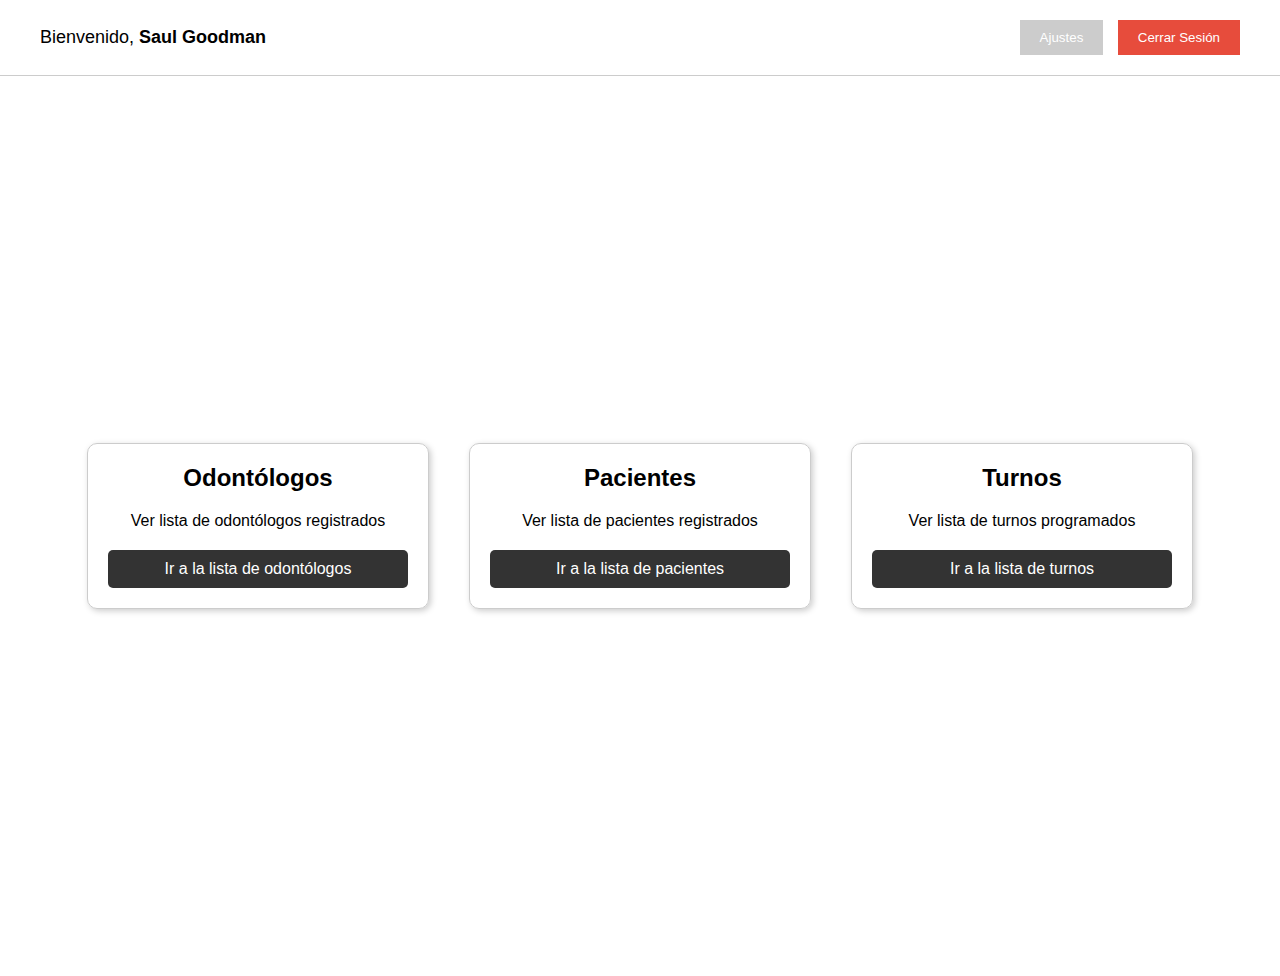
<file: src/main/resources/static/index.html>
<!DOCTYPE html>
<html lang="es">
  <head>
    <meta charset="UTF-8" />
    <meta name="viewport" content="width=device-width, initial-scale=1.0" />
    <title>Página de inicio</title>
    <link rel="stylesheet" href="styles/inicio.css" />
  </head>
  <body>
    <header>
      <div class="header-container">
        <div class="user-info">
          <span>Bienvenido, <strong>Saul Goodman</strong></span>
        </div>

        <div class="header-buttons">
          <button id="settings-button">Ajustes</button>
          <button id="logout-button">Cerrar Sesión</button>
        </div>
      </div>
    </header>
    <main>
      <div class="tarjeta">
        <h2>Odontólogos</h2>
        <p>Ver lista de odontólogos registrados</p>
        <a href="./odontologos.html">Ir a la lista de odontólogos</a>
      </div>
      <div class="tarjeta">
        <h2>Pacientes</h2>
        <p>Ver lista de pacientes registrados</p>
        <a href="./pacientes.html">Ir a la lista de pacientes</a>
      </div>
      <div class="tarjeta">
        <h2>Turnos</h2>
        <p>Ver lista de turnos programados</p>
        <a href="./turnos.html">Ir a la lista de turnos</a>
      </div>
    </main>
  </body>
</html>
</file>
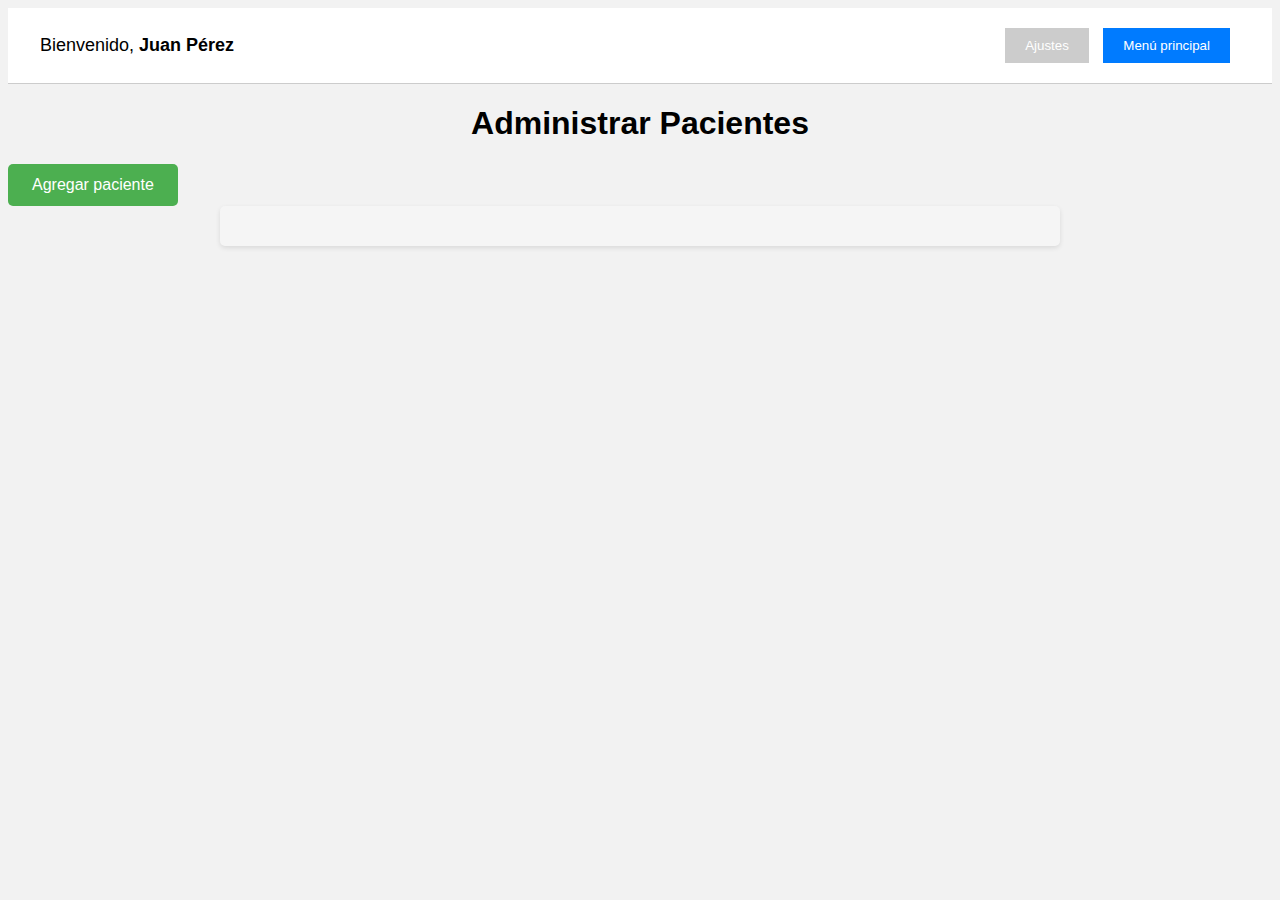
<file: src/main/resources/static/altaPaciente.html>
<!DOCTYPE html>
<html lang="en">
  <head>
    <meta charset="UTF-8" />
    <meta http-equiv="X-UA-Compatible" content="IE=edge" />
    <meta name="viewport" content="width=device-width, initial-scale=1.0" />
    <title>Document</title>
    <link rel="stylesheet" type="text/css" href="./styles/altaPaciente.css" />
  </head>
  <body>
    <header>
      <div class="header-container">
        <div class="user-info">
          <span>Bienvenido, <strong>Juan Pérez</strong></span>
        </div>
        <div class="header-buttons">
          <button id="settings-button">Ajustes</button>
          <button class="menu-button">Menú principal</button>
        </div>
      </div>
    </header>
    <main>
      <h1>Administrar Pacientes</h1>
      <button id="mostrar-formulario">Agregar paciente</button>
      <form id="add_new_paciente">
        <div class="paciente-container">
          <h2>Datos personales:</h2>
          <label>Nombre:</label>
          <input type="text" id="nombre" /><br /><br />
          <label>Apellido:</label>
          <input type="text" id="apellido" /><br /><br />
          <label>Email:</label>
          <input type="text" id="email" /><br /><br />
          <label>DNI:</label>
          <input type="text" id="dni" /><br /><br />
          <label>FECHA INGRESO:</label>
          <input type="date" id="fecha" /><br /><br />
        </div>
        <div class="domicilio-container">
          <h2>Domicilio:</h2>
          <label>Calle:</label>
          <input type="text" id="calle" /><br /><br />
          <label>Número:</label>
          <input type="number" id="numeroCalle" /><br /><br />
          <label>Localidad:</label>
          <input type="text" id="localidad" /><br /><br />
          <label>Provincia:</label>
          <input type="text" id="provincia" /><br /><br />
        </div>

        <button type="submit" id="agregar">Agregar</button>
      </form>
      <div id="pacientes">

      </div>
    </main>
    <script type="text/javascript" src="js/postPaciente.js"></script>
  </body>
</html>
</file>
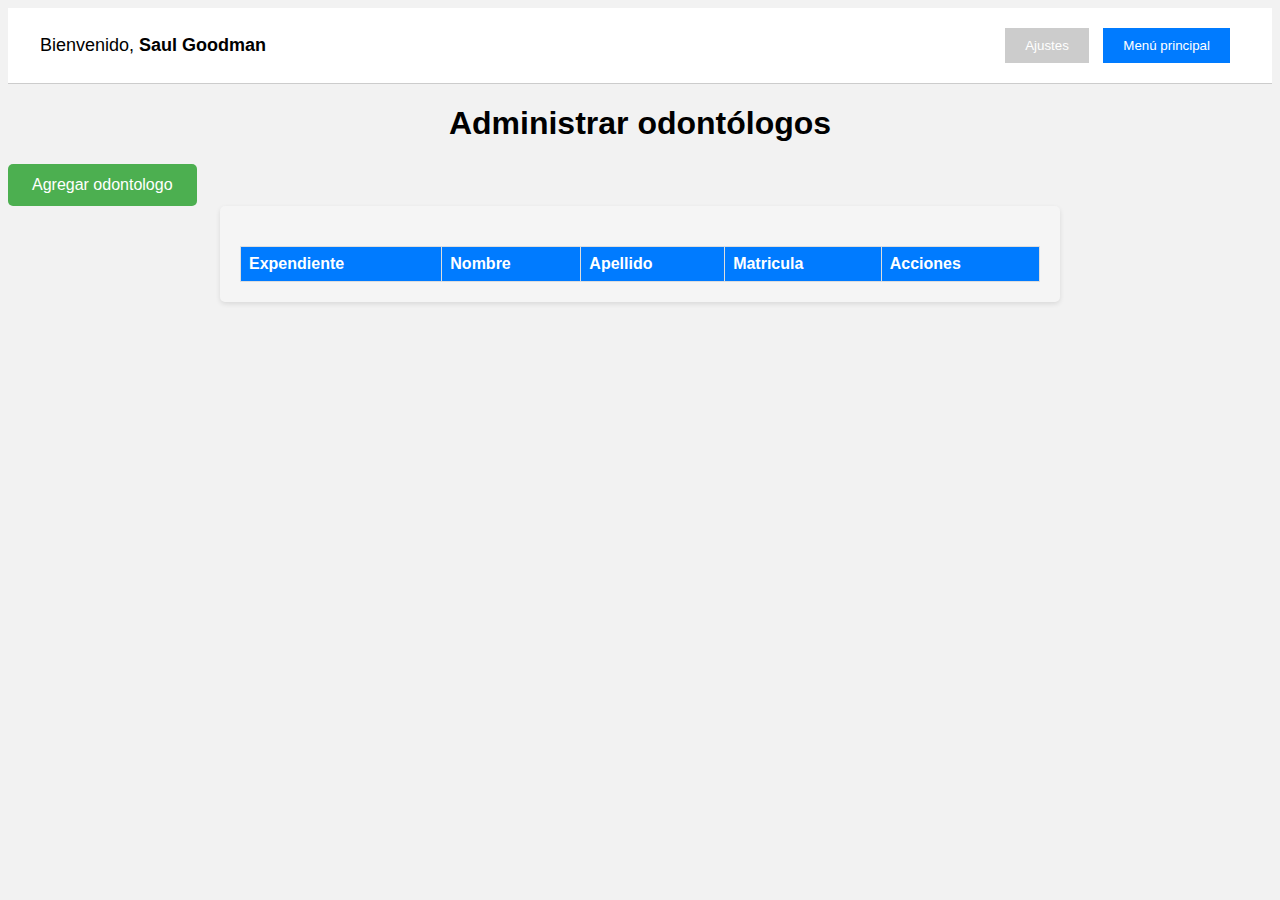
<file: src/main/resources/static/odontologos.html>
<!DOCTYPE html>
<html lang="en">
  <head>
    <meta charset="UTF-8" />
    <meta http-equiv="X-UA-Compatible" content="IE=edge" />
    <meta name="viewport" content="width=device-width, initial-scale=1.0" />
    <title>Document</title>
    <link rel="stylesheet" type="text/css" href="styles/odontologo.css" />
  </head>
  <body>
    <header>
      <div class="header-container">
        <div class="user-info">
          <span>Bienvenido, <strong>Saul Goodman</strong></span>
        </div>
        <div class="header-buttons">
          <button id="settings-button">Ajustes</button>
          <a href="./index.html">
            <button class="menu-button">Menú principal</button>
          </a>
        </div>
      </div>
    </header>
    <main>
      <h1>Administrar odontólogos</h1>
      <button id="mostrar-formulario">Agregar odontologo</button>
      <form id="add_new_odontologo">
        <div class="odontologo-container">
          <h2>Datos personales:</h2>
          <label>Nombre:</label>
          <input type="text" id="nombre" required />
          <label>Apellido:</label>
          <input type="text" id="apellido" required />
          <label>Matricula:</label>
          <input type="number" id="matricula" required />
        </div>

        <button type="submit" id="agregar">Agregar</button>
      </form>
      <div id="div_odontologo_updating">
        <form id="edit_odontologo">
          <div class="odontologo-container">
            <h2>Datos personales:</h2>
            <label>Id:</label>
            <input type="text" id="odontologo_id" readonly />
            <label>Nombre:</label>
            <input type="text" id="nombre-edit" required />
            <label>Apellido:</label>
            <input type="text" id="apellido-edit" required />
            <label>Matricula:</label>
            <input type="number" id="matricula-edit" required />
          </div>

          <button type="submit" id="agregar">Actualizar</button>
        </form>
      </div>

      <div id="odontologos">
        <table>
          <thead>
            <tr>
              <th>Expendiente</th>
              <th>Nombre</th>
              <th>Apellido</th>
              <th>Matricula</th>
              <th>Acciones</th>
            </tr>
          </thead>
          <tbody id="tablaBody"></tbody>
        </table>
      </div>
    </main>
    <script type="text/javascript" src="js/postOdontologo.js"></script>
    <script type="text/javascript" src="js/deleteOdontologo.js"></script>
    <script type="text/javascript" src="js/getAllOdontologo.js"></script>
    <script type="text/javascript" src="js/putOdontologo.js"></script>
  </body>
</html>
</file>
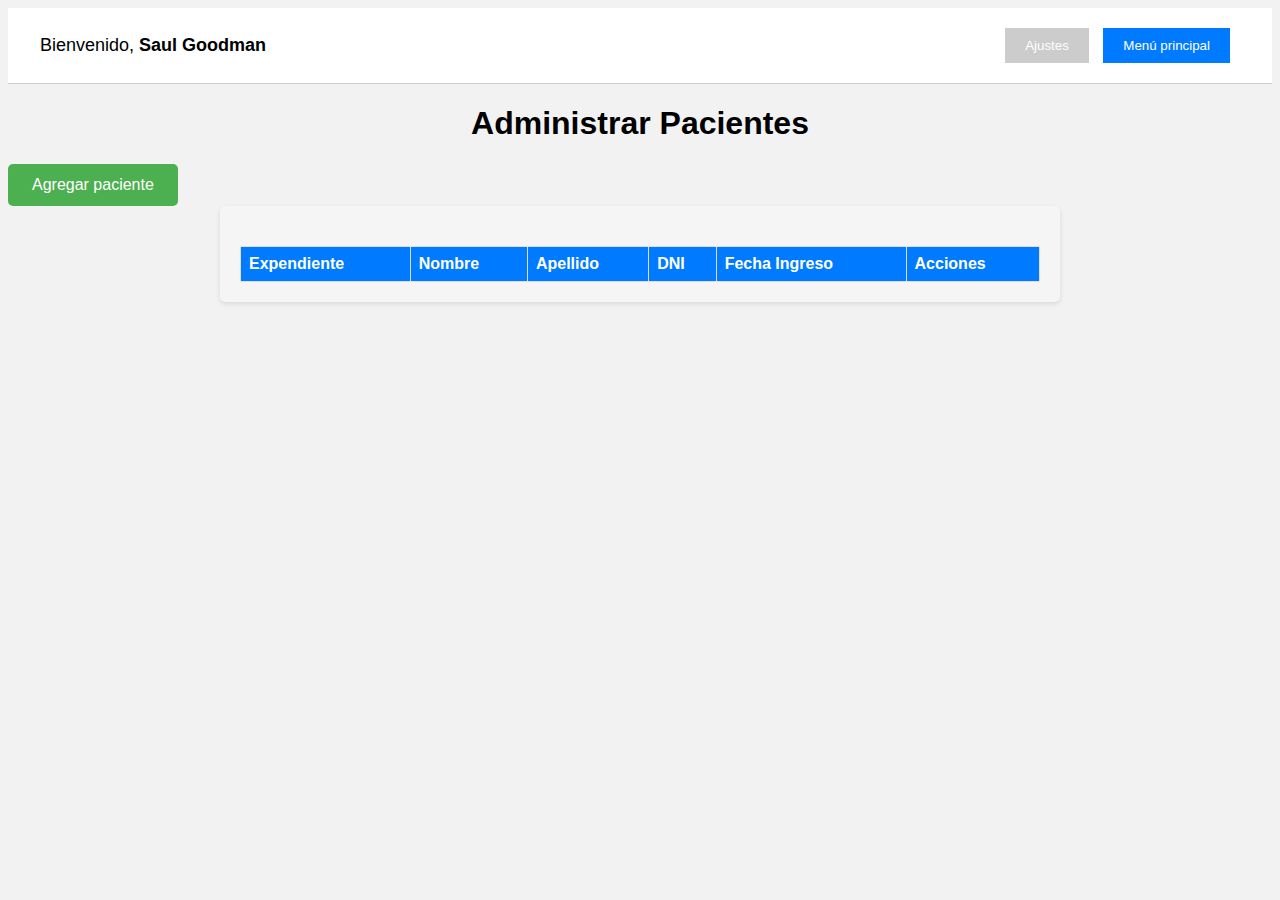
<file: src/main/resources/static/pacientes.html>
<!DOCTYPE html>
<html lang="en">
  <head>
    <meta charset="UTF-8" />
    <meta http-equiv="X-UA-Compatible" content="IE=edge" />
    <meta name="viewport" content="width=device-width, initial-scale=1.0" />
    <title>Document</title>
    <link rel="stylesheet" type="text/css" href="styles/paciente.css" />
  </head>
  <body>
    <header>
      <div class="header-container">
        <div class="user-info">
          <span>Bienvenido, <strong>Saul Goodman</strong></span>
        </div>
        <div class="header-buttons">
          <button id="settings-button">Ajustes</button>
          <a href="./index.html">
            <button class="menu-button">Menú principal</button>
          </a>
        </div>
      </div>
    </header>
    <main>
      <h1>Administrar Pacientes</h1>
      <button id="mostrar-formulario">Agregar paciente</button>
      <form id="add_new_paciente">
        <div class="paciente-container">
          <h2>Datos personales:</h2>
          <label>Nombre:</label>
          <input type="text" id="nombre" required />
          <label>Apellido:</label>
          <input type="text" id="apellido" required />
          <label>Email:</label>
          <input type="text" id="email" required />
          <label>DNI:</label>
          <input type="text" id="dni" required />
          <label>FECHA INGRESO:</label>
          <input type="date" id="fecha" required />
        </div>
        <div class="domicilio-container">
          <h2>Domicilio:</h2>
          <label>Calle:</label>
          <input type="text" id="calle" required />
          <label>Número:</label>
          <input type="number" id="numeroCalle" required />
          <label>Localidad:</label>
          <input type="text" id="localidad" required />
          <label>Provincia:</label>
          <input type="text" id="provincia" required />
        </div>

        <button type="submit" id="agregar">Agregar</button>
      </form>
      <div id="div_edit_paciente">
        <form id="edit_paciente">
          <div class="paciente-container">
            <h2>Datos personales:</h2>
            <label>Id:</label>
            <input type="text" id="paciente_id" readonly />
            <label>Nombre:</label>
            <input type="text" id="nombre-edit" required />
            <label>Apellido:</label>
            <input type="text" id="apellido-edit" required />
            <label>Email:</label>
            <input type="text" id="email-edit" required />
            <label>DNI:</label>
            <input type="text" id="dni-edit" required />
            <label>FECHA INGRESO:</label>
            <input type="date" id="fecha-edit" required />
          </div>
          <div class="domicilio-container">
            <h2>Domicilio:</h2>
            <label>Id:</label>
            <input type="text" id="domicilio_id" readonly />
            <label>Calle:</label>
            <input type="text" id="calle-edit" required />
            <label>Número:</label>
            <input type="number" id="numeroCalle-edit" required />
            <label>Localidad:</label>
            <input type="text" id="localidad-edit" required />
            <label>Provincia:</label>
            <input type="text" id="provincia-edit" required />
          </div>

          <button type="submit" id="agregar">Actualizar</button>
        </form>
      </div>
      <div id="pacientes">
        <table>
          <thead>
            <tr>
              <th>Expendiente</th>
              <th>Nombre</th>
              <th>Apellido</th>
              <th>DNI</th>
              <th>Fecha Ingreso</th>
              <th>Acciones</th>
            </tr>
          </thead>
          <tbody id="tablaBody"></tbody>
        </table>
      </div>
    </main>
    <script type="text/javascript" src="js/postPaciente.js"></script>
    <script type="text/javascript" src="js/deletePaciente.js"></script>
    <script type="text/javascript" src="js/getAllPaciente.js"></script>
    <script type="text/javascript" src="js/putPaciente.js"></script>
  </body>
</html>
</file>
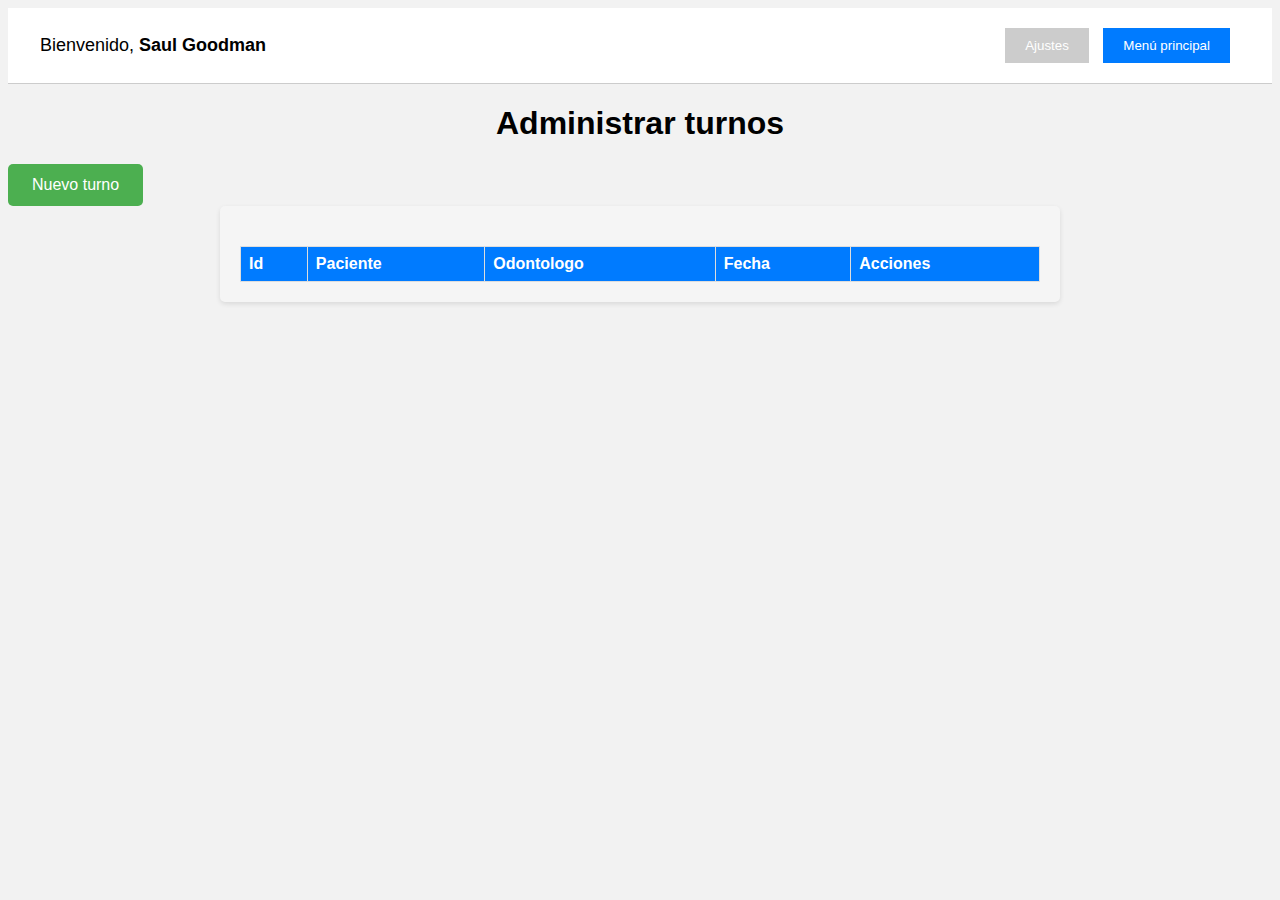
<file: src/main/resources/static/turnos.html>
<!DOCTYPE html>
<html lang="en">
  <head>
    <meta charset="UTF-8" />
    <meta http-equiv="X-UA-Compatible" content="IE=edge" />
    <meta name="viewport" content="width=device-width, initial-scale=1.0" />
    <title>Document</title>
    <link rel="stylesheet" type="text/css" href="styles/turno.css" />
  </head>
  <body>
    <header>
      <div class="header-container">
        <div class="user-info">
          <span>Bienvenido, <strong>Saul Goodman</strong></span>
        </div>
        <div class="header-buttons">
          <button id="settings-button">Ajustes</button>
          <a href="./index.html">
            <button class="menu-button">Menú principal</button>
          </a>
        </div>
      </div>
    </header>
    <main>
      <h1>Administrar turnos</h1>
      <button id="mostrar-formulario">Nuevo turno</button>
      <form id="add_new_turno">
        <div class="turno-container">
          <label for="paciente">Paciente:</label>
          <select id="paciente-turno"></select>

          <label for="odontologo">Odontólogo:</label>
          <select id="odontologo-turno"></select>

          <label for="fecha">Fecha:</label>
          <input type="datetime-local" id="fecha" required />
        </div>

        <button type="submit" id="agregar">Agregar</button>
      </form>
      <div id="turnos">
        <table>
          <thead>
            <tr>
              <th>Id</th>
              <th>Paciente</th>
              <th>Odontologo</th>
              <th>Fecha</th>
              <th>Acciones</th>
            </tr>
          </thead>
          <tbody id="tablaBody"></tbody>
        </table>
      </div>
    </main>
    <script type="text/javascript" src="js/postTurno.js"></script>
    <script type="text/javascript" src="js/deleteTurno.js"></script>
    <script type="text/javascript" src="js/getAllTurno.js"></script>
  </body>
</html>
</file>
<file: src/main/resources/static/styles/inicio.css>
body {
  margin: 0;
  font-family: sans-serif;
}

/* -----------HEADER----------- */
header {
  width: 100%;
  background-color: #fff;
  border-bottom: 1px solid #ccc;
}

.header-container {
  max-width: 1200px;
  margin: 0 auto;
  display: flex;
  justify-content: space-between;
  align-items: center;
  padding: 20px;
}

.user-info {
  font-size: 18px;
}

.user-info strong {
  font-weight: bold;
}

.header-buttons button {
  background-color: #e74c3c;
  color: #fff;
  border: none;
  padding: 10px 20px;
  margin-left: 10px;
  cursor: pointer;
}

.menu-button {
  background-color: #007bff;
  color: #fff;
  border: none;
  padding: 10px 20px;
  margin-right: 10px;
  cursor: pointer;
}

#settings-button {
  background-color: #ccc;
}

#settings-button:hover {
  background-color: #999;
}

#logout-button:hover {
  background-color: #007bff;
}

/* ----------MAIN------------ */

main {
  display: flex;
  justify-content: center;
  align-items: center;
  height: 100vh;
}

.tarjeta {
  border: 1px solid #ccc;
  border-radius: 10px;
  box-shadow: 2px 2px 6px #ccc;
  padding: 20px;
  width: 300px;
  margin: 20px;
  text-align: center;
}

.tarjeta h2 {
  margin-top: 0;
}

.tarjeta a {
  display: block;
  margin-top: 20px;
  background-color: #333;
  color: white;
  padding: 10px 20px;
  border-radius: 5px;
  text-decoration: none;
}

.tarjeta a:hover {
  background-color: #444;
}
</file>
<file: src/main/resources/static/styles/altaPaciente.css>
body {
  font-family: Arial, sans-serif;
  background-color: #f2f2f2;
}

/*Header*/

header {
  width: 100%;
  background-color: #ffffff;
  border-bottom: 1px solid #cccccc;
}

.header-container {
  max-width: 1200px;
  margin: 0 auto;
  display: flex;
  justify-content: space-between;
  align-items: center;
  padding: 20px;
}

.user-info {
  font-size: 18px;
}

.user-info strong {
  font-weight: bold;
}

.header-buttons button {
  background-color: #007bff;
  color: #ffffff;
  border: none;
  padding: 10px 20px;
  margin-left: 10px;
  cursor: pointer;
}

.menu-button {
  background-color: #007bff;
  color: #ffffff;
  border: none;
  padding: 10px 20px;
  margin-right: 10px;
  cursor: pointer;
}

#settings-button {
  background-color: #cccccc;
}

#settings-button:hover {
  background-color: #999999;
}

/* Form */

form {
  max-width: 500px;
  margin: 0 auto;
  padding: 20px;
  background-color: #fff;
  box-shadow: 0 0 10px rgba(0, 0, 0, 0.2);
}

h1 {
  text-align: center;
}

h2 {
  margin-bottom: 10px;
}

label {
  display: block;
  font-weight: bold;
  margin-bottom: 5px;
}

input[type="text"],
input[type="date"],
input[type="number"] {
  display: block;
  width: 100%;
  padding: 10px;
  margin-bottom: 20px;
  border: 1px solid #ccc;
  border-radius: 5px;
  box-sizing: border-box;
}

button[type="submit"] {
  display: block;
  margin: 0 auto;
  padding: 10px 20px;
  background-color: #4caf50;
  color: #fff;
  border: none;
  border-radius: 5px;
  cursor: pointer;
  font-size: 16px;
  font-weight: bold;
  text-transform: uppercase;
  transition: background-color 0.3s ease;
}

button[type="submit"]:hover {
  background-color: #3e8e41;
}

#add_new_paciente {
  display: none;
}

#mostrar-formulario {
  background-color: #4caf50;
  color: white;
  font-size: 16px;
  padding: 12px 24px;
  border: none;
  border-radius: 5px;
  cursor: pointer;
  transition: background-color 0.3s ease;
}

#mostrar-formulario:hover {
  background-color: #337935;
}

#pacientes ul {
  list-style: none;
  margin: 0;
  padding: 0;
}

#pacientes li {
  padding: 10px;
  border-bottom: 1px solid #ddd;
}

#pacientes li:last-child {
  border-bottom: none;
}

#pacientes a {
  text-decoration: none;
  color: #333;
}

#pacientes a:hover {
  text-decoration: underline;
  color: #666;
}

#pacientes {
  width: 100%;
  max-width: 800px;
  margin: 0 auto;
  padding: 20px;
  background-color: #f5f5f5;
  border-radius: 5px;
  box-shadow: 0 2px 5px rgba(0, 0, 0, 0.1);
}

.paciente {
  display: flex;
  justify-content: space-between;
  align-items: center;
  padding: 10px;
  margin-bottom: 10px;
  background-color: #ffffff;
  box-shadow: 0 2px 5px rgba(0, 0, 0, 0.1);
}

.paciente-nombre {
  font-weight: bold;
  margin-right: 10px;
}

.paciente-dni {
  color: #999999;
  font-size: 14px;
  margin-right: 10px;
}

.paciente-list {
  list-style: none;
  margin: 0;
  padding: 0;
}

.paciente-item {
  display: flex;
  justify-content: space-between;
  align-items: center;
  background-color: #f5f5f5;
  padding: 10px;
  margin-bottom: 5px;
}

.paciente-info {
  flex-grow: 1;
}

.paciente-nombre {
  margin: 0;
  font-size: 1.2em;
}

.paciente-dni {
  margin: 0;
}

.paciente-actions {
  display: flex;
  align-items: center;
}

.editar-button,
.borrar-button {
  background-color: #007bff;
  color: #fff;
  border: none;
  border-radius: 4px;
  padding: 5px 10px;
  margin-left: 10px;
  transition: background-color 0.3s ease;
}

.editar-button:hover {
  background-color: #0158b4;
}

.borrar-button {
  background-color: #dc3545;
}
.borrar-button:hover {
  background-color: #91242f;
}

.paciente-actions {
  display: flex;
  align-items: center;
  justify-content: flex-end;
}
</file>
<file: src/main/resources/static/styles/odontologo.css>
body {
  font-family: Arial, sans-serif;
  background-color: #f2f2f2;
}

/* Header */

header {
  width: 100%;
  background-color: #fff;
  border-bottom: 1px solid #ccc;
}

.header-container {
  max-width: 1200px;
  margin: 0 auto;
  display: flex;
  justify-content: space-between;
  align-items: center;
  padding: 20px;
}

.user-info {
  font-size: 18px;
}

.user-info strong {
  font-weight: bold;
}

.header-buttons button {
  background-color: #007bff;
  color: #fff;
  border: none;
  padding: 10px 20px;
  margin-left: 10px;
  cursor: pointer;
}

.menu-button {
  background-color: #007bff;
  color: #fff;
  border: none;
  padding: 10px 20px;
  margin-right: 10px;
  cursor: pointer;
}

#settings-button {
  background-color: #ccc;
}

#settings-button:hover {
  background-color: #999;
}

/* Form */

form {
  max-width: 500px;
  margin: 0 auto;
  padding: 20px;
  background-color: #fff;
  box-shadow: 0 0 10px rgba(0, 0, 0, 0.2);
}

h1 {
  text-align: center;
}

h2 {
  margin-bottom: 10px;
}

label {
  display: block;
  font-weight: bold;
  margin-bottom: 5px;
}

input[type="text"],
input[type="date"],
input[type="number"] {
  display: block;
  width: 100%;
  padding: 10px;
  margin-bottom: 20px;
  border: 1px solid #ccc;
  border-radius: 5px;
  box-sizing: border-box;
}

button[type="submit"] {
  display: block;
  margin: 0 auto;
  padding: 10px 20px;
  background-color: #4caf50;
  color: #fff;
  border: none;
  border-radius: 5px;
  cursor: pointer;
  font-size: 16px;
  font-weight: bold;
  text-transform: uppercase;
  transition: background-color 0.3s ease;
}

button[type="submit"]:hover {
  background-color: #3e8e41;
}

#add_new_odontologo {
  display: none;
}

#div_odontologo_updating {
  display: none;
}

#mostrar-formulario {
  background-color: #4caf50;
  color: white;
  font-size: 16px;
  padding: 12px 24px;
  border: none;
  border-radius: 5px;
  cursor: pointer;
  transition: background-color 0.3s ease;
}

#mostrar-formulario:hover {
  background-color: #337935;
}

#odontologos ul {
  list-style: none;
  margin: 0;
  padding: 0;
}

#odontologos li {
  padding: 10px;
  border-bottom: 1px solid #ddd;
}

#odontologos li:last-child {
  border-bottom: none;
}

#odontologos a {
  text-decoration: none;
  color: #333;
}

#odontologos a:hover {
  text-decoration: underline;
  color: #666;
}

#odontologos {
  width: 100%;
  max-width: 800px;
  margin: 0 auto;
  padding: 20px;
  background-color: #f5f5f5;
  border-radius: 5px;
  box-shadow: 0 2px 5px rgba(0, 0, 0, 0.1);
}

.odontologo {
  display: flex;
  justify-content: space-between;
  align-items: center;
  padding: 10px;
  margin-bottom: 10px;
  background-color: #fff;
  box-shadow: 0 2px 5px rgba(0, 0, 0, 0.1);
}

.odontologo-nombre {
  font-size: 1.2em;
  font-weight: bold;
  margin-right: 10px;
}

.odontologo-matricula {
  margin: 0;
  color: #999;
  font-size: 14px;
  margin-right: 10px;
}

.odontologo-list {
  list-style: none;
  margin: 0;
  padding: 0;
}

.odontologo-item {
  display: flex;
  justify-content: space-between;
  align-items: center;
  background-color: #f5f5f5;
  padding: 10px;
  margin-bottom: 5px;
}

.odontologo-info {
  flex-grow: 1;
}

.odontologo-actions {
  display: flex;
  align-items: center;
  justify-content: flex-end;
}

.editar-button,
.borrar-button {
  background-color: #007bff;
  color: #fff;
  border: none;
  border-radius: 4px;
  padding: 5px 10px;
  margin-left: 10px;
  transition: background-color 0.3s ease;
}

.editar-button:hover {
  background-color: #0158b4;
}

.borrar-button {
  background-color: #dc3545;
}

.borrar-button:hover {
  background-color: #91242f;
}

table {
  width: 100%;
  border-collapse: collapse;
  margin-top: 20px;
}

th {
  background-color: #007bff;
  color: white;
}

td,
th {
  border: 1px solid #ddd;
  padding: 8px;
  text-align: left;
}

td {
  background-color: #f2f2f2;
}
</file>
<file: src/main/resources/static/styles/paciente.css>
body {
  font-family: Arial, sans-serif;
  background-color: #f2f2f2;
}

/*Header*/

header {
  width: 100%;
  background-color: #fff;
  border-bottom: 1px solid #ccc;
}

.header-container {
  max-width: 1200px;
  margin: 0 auto;
  display: flex;
  justify-content: space-between;
  align-items: center;
  padding: 20px;
}

.user-info {
  font-size: 18px;
}

.user-info strong {
  font-weight: bold;
}

.header-buttons button {
  background-color: #007bff;
  color: #fff;
  border: none;
  padding: 10px 20px;
  margin-left: 10px;
  cursor: pointer;
}

.menu-button {
  background-color: #007bff;
  color: #fff;
  border: none;
  padding: 10px 20px;
  margin-right: 10px;
  cursor: pointer;
}

#settings-button {
  background-color: #cccccc;
}

#settings-button:hover {
  background-color: #999999;
}

/* Form */

form {
  max-width: 500px;
  margin: 0 auto;
  padding: 20px;
  background-color: #fff;
  box-shadow: 0 0 10px rgba(0, 0, 0, 0.2);
}

h1 {
  text-align: center;
}

h2 {
  margin-bottom: 10px;
}

label {
  display: block;
  font-weight: bold;
  margin-bottom: 5px;
}

input[type="text"],
input[type="date"],
input[type="number"] {
  display: block;
  width: 100%;
  padding: 10px;
  margin-bottom: 20px;
  border: 1px solid #ccc;
  border-radius: 5px;
  box-sizing: border-box;
}

button[type="submit"] {
  display: block;
  margin: 0 auto;
  padding: 10px 20px;
  background-color: #4caf50;
  color: #fff;
  border: none;
  border-radius: 5px;
  cursor: pointer;
  font-size: 16px;
  font-weight: bold;
  text-transform: uppercase;
  transition: background-color 0.3s ease;
}

button[type="submit"]:hover {
  background-color: #3e8e41;
}

#add_new_paciente {
  display: none;
}

#div_edit_paciente {
  display: none;
}

#mostrar-formulario {
  background-color: #4caf50;
  color: white;
  font-size: 16px;
  padding: 12px 24px;
  border: none;
  border-radius: 5px;
  cursor: pointer;
  transition: background-color 0.3s ease;
}

#mostrar-formulario:hover {
  background-color: #337935;
}

#pacientes ul {
  list-style: none;
  margin: 0;
  padding: 0;
}

#pacientes li {
  padding: 10px;
  border-bottom: 1px solid #ddd;
}

#pacientes li:last-child {
  border-bottom: none;
}

#pacientes a {
  text-decoration: none;
  color: #333;
}

#pacientes a:hover {
  text-decoration: underline;
  color: #666;
}

#pacientes {
  width: 100%;
  max-width: 800px;
  margin: 0 auto;
  padding: 20px;
  background-color: #f5f5f5;
  border-radius: 5px;
  box-shadow: 0 2px 5px rgba(0, 0, 0, 0.1);
}

.paciente {
  display: flex;
  justify-content: space-between;
  align-items: center;
  padding: 10px;
  margin-bottom: 10px;
  background-color: #ffffff;
  box-shadow: 0 2px 5px rgba(0, 0, 0, 0.1);
}

.paciente-nombre {
  font-weight: bold;
  margin-right: 10px;
  margin: 0;
  font-size: 1.2em;
}

.paciente-dni {
  color: #999999;
  font-size: 14px;
  margin: 0;
  margin-right: 10px;
}

.paciente-list {
  list-style: none;
  margin: 0;
  padding: 0;
}

.paciente-item {
  display: flex;
  justify-content: space-between;
  align-items: center;
  background-color: #f5f5f5;
  padding: 10px;
  margin-bottom: 5px;
}

.paciente-info {
  flex-grow: 1;
}

.paciente-actions {
  display: flex;
  align-items: center;
  justify-content: flex-end;
}

.editar-button,
.borrar-button {
  background-color: #007bff;
  color: #fff;
  border: none;
  border-radius: 4px;
  padding: 5px 10px;
  margin-left: 10px;
  transition: background-color 0.3s ease;
}

.editar-button:hover {
  background-color: #0158b4;
}

.borrar-button {
  background-color: #dc3545;
}

.borrar-button:hover {
  background-color: #91242f;
}

table {
  width: 100%;
  border-collapse: collapse;
  margin-top: 20px;
}

th {
  background-color: #007bff;
  color: white;
}

td,
th {
  border: 1px solid #ddd;
  padding: 8px;
  text-align: left;
}

td {
  background-color: #f2f2f2;
}
</file>
<file: src/main/resources/static/styles/turno.css>
body {
  font-family: Arial, sans-serif;
  background-color: #f2f2f2;
}

/* Header */

header {
  width: 100%;
  background-color: #fff;
  border-bottom: 1px solid #ccc;
}

.header-container {
  max-width: 1200px;
  margin: 0 auto;
  display: flex;
  justify-content: space-between;
  align-items: center;
  padding: 20px;
}

.user-info {
  font-size: 18px;
}

.user-info strong {
  font-weight: bold;
}

.header-buttons button {
  background-color: #007bff;
  color: #fff;
  border: none;
  padding: 10px 20px;
  margin-left: 10px;
  cursor: pointer;
}

.menu-button {
  background-color: #007bff;
  color: #fff;
  border: none;
  padding: 10px 20px;
  margin-right: 10px;
  cursor: pointer;
}

#settings-button {
  background-color: #ccc;
}

#settings-button:hover {
  background-color: #999;
}

/* Form */

form {
  max-width: 500px;
  margin: 0 auto;
  padding: 20px;
  background-color: #fff;
  box-shadow: 0 0 10px rgba(0, 0, 0, 0.2);
}

h1 {
  text-align: center;
}

h2 {
  margin-bottom: 10px;
}

label {
  display: block;
  font-weight: bold;
  margin-bottom: 5px;
}

input[type="text"],
input[type="date"],
input[type="number"] {
  display: block;
  width: 100%;
  padding: 10px;
  margin-bottom: 20px;
  border: 1px solid #ccc;
  border-radius: 5px;
  box-sizing: border-box;
}

button[type="submit"] {
  display: block;
  margin: 0 auto;
  padding: 10px 20px;
  background-color: #4caf50;
  color: #fff;
  border: none;
  border-radius: 5px;
  cursor: pointer;
  font-size: 16px;
  font-weight: bold;
  text-transform: uppercase;
  transition: background-color 0.3s ease;
}

button[type="submit"]:hover {
  background-color: #3e8e41;
}

#add_new_turno {
  display: none;
}

#mostrar-formulario {
  background-color: #4caf50;
  color: white;
  font-size: 16px;
  padding: 12px 24px;
  border: none;
  border-radius: 5px;
  cursor: pointer;
  transition: background-color 0.3s ease;
}

#mostrar-formulario:hover {
  background-color: #337935;
}

#turnos ul {
  list-style: none;
  margin: 0;
  padding: 0;
}

#turnos li {
  padding: 10px;
  border-bottom: 1px solid #ddd;
}

#turnos li:last-child {
  border-bottom: none;
}

#turnos a {
  text-decoration: none;
  color: #333;
}

#turnos a:hover {
  text-decoration: underline;
  color: #666;
}

#turnos {
  width: 100%;
  max-width: 800px;
  margin: 0 auto;
  padding: 20px;
  background-color: #f5f5f5;
  border-radius: 5px;
  box-shadow: 0 2px 5px rgba(0, 0, 0, 0.1);
}

.turno {
  display: flex;
  justify-content: space-between;
  align-items: center;
  padding: 10px;
  margin-bottom: 10px;
  background-color: #fff;
  box-shadow: 0 2px 5px rgba(0, 0, 0, 0.1);
}

.turno-nombre {
  font-weight: bold;
  margin-right: 10px;
  font-size: 1.2em;
}

.turno-dni {
  color: #999;
  font-size: 14px;
  margin-right: 10px;
  margin: 0;
}

.turno-list {
  list-style: none;
  margin: 0;
  padding: 0;
}

.turno-item {
  display: flex;
  justify-content: space-between;
  align-items: center;
  background-color: #f5f5f5;
  padding: 10px;
  margin-bottom: 5px;
}

.turno-info {
  flex-grow: 1;
}

.turno-actions {
  display: flex;
  align-items: center;
  justify-content: flex-end;
}

.editar-button,
.borrar-button {
  background-color: #007bff;
  color: #fff;
  border: none;
  border-radius: 4px;
  padding: 5px 10px;
  margin-left: 10px;
  transition: background-color 0.3s ease;
}

.editar-button:hover {
  background-color: #0158b4;
}

.borrar-button {
  background-color: #dc3545;
}

.borrar-button:hover {
  background-color: #91242f;
}

select,
input[type="date"] {
  display: block;
  width: 100%;
  padding: 10px;
  border: 1px solid #ccc;
  border-radius: 4px;
  box-sizing: border-box;
  margin-bottom: 20px;
}

table {
  width: 100%;
  border-collapse: collapse;
  margin-top: 20px;
}

th {
  background-color: #007bff;
  color: white;
}

td,
th {
  border: 1px solid #ddd;
  padding: 8px;
  text-align: left;
}

td {
  background-color: #f2f2f2;
}
</file>
